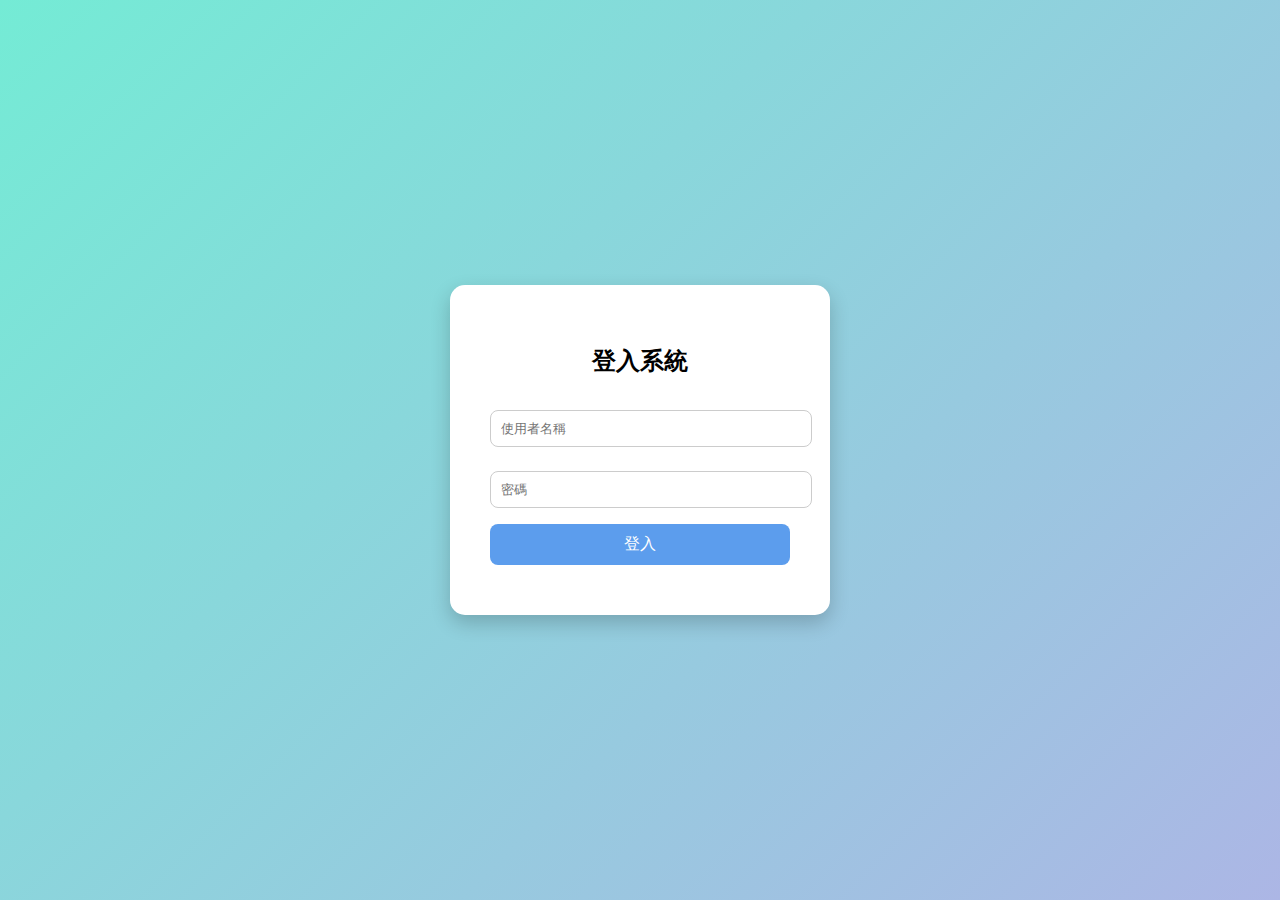
<file: login.html>
<!DOCTYPE html>
<html lang="zh-Hant">
<head>
  <meta charset="UTF-8" />
  <meta name="viewport" content="width=device-width, initial-scale=1.0" />
  <title>登入頁面</title>
  <style>
    body {
      font-family: "Microsoft JhengHei", sans-serif;
      background: linear-gradient(135deg, #74ebd5, #ACB6E5);
      display: flex;
      align-items: center;
      justify-content: center;
      height: 100vh;
      margin: 0;
    }
    .login-container {
      background-color: white;
      padding: 40px;
      border-radius: 15px;
      box-shadow: 0 8px 20px rgba(0,0,0,0.2);
      width: 300px;
      text-align: center;
    }
    .login-container h2 {
      margin-bottom: 25px;
    }
    .login-container input[type="text"],
    .login-container input[type="password"] {
      width: 100%;
      padding: 10px;
      margin: 8px 0 16px 0;
      border: 1px solid #ccc;
      border-radius: 8px;
    }
    .login-container button {
      width: 100%;
      padding: 10px;
      background-color: #5c9ded;
      color: white;
      border: none;
      border-radius: 8px;
      cursor: pointer;
      font-size: 16px;
    }
    .login-container button:hover {
      background-color: #3c7bd6;
    }
    .error {
      color: red;
      font-size: 14px;
      margin-top: 10px;
    }
  </style>
</head>
<body>
  <div class="login-container">
    <h2>登入系統</h2>
    <form id="loginForm">
      <input type="text" placeholder="使用者名稱" id="username" name="username" required />
      <input type="password" placeholder="密碼" id="password" name="password" required />
      <button type="submit">登入</button>
      <div id="errorMsg" class="error"></div>
    </form>
  </div>

  <script>
    document.getElementById("loginForm").addEventListener("submit", function(event) {
      event.preventDefault();
      const username = document.getElementById("username").value.trim();
      const password = document.getElementById("password").value;
      const errorMsg = document.getElementById("errorMsg");

      if (password === "secret123") {
        localStorage.setItem("username", username);
        window.location.href = "welcome.html";
      } else {
        errorMsg.textContent = "密碼錯誤，請再試一次。";
      }
    });
  </script>
</body>
</html>
</file>
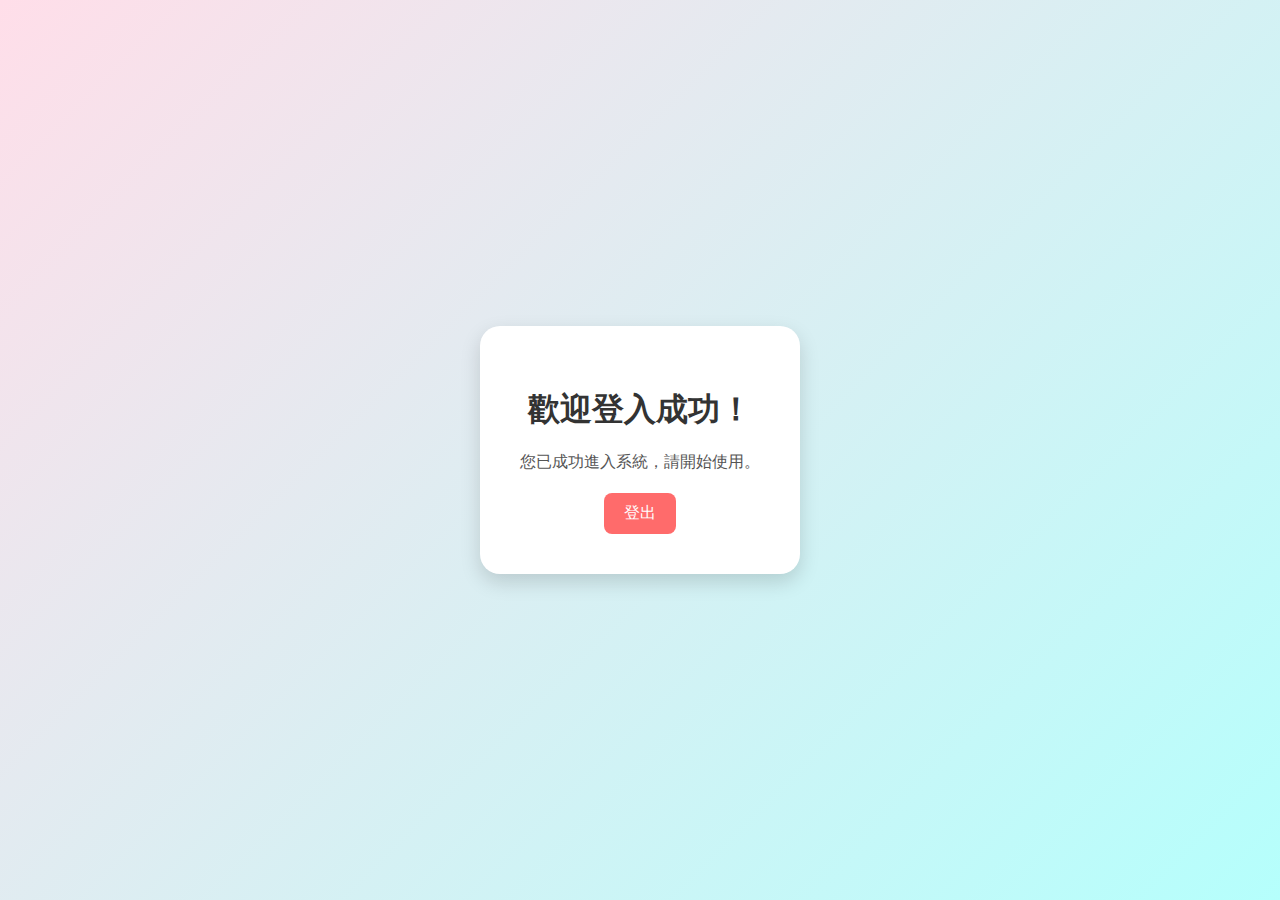
<file: welcome.html>
<!DOCTYPE html>
<html lang="zh-Hant">
<head>
  <meta charset="UTF-8">
  <meta name="viewport" content="width=device-width, initial-scale=1.0">
  <title>歡迎頁面</title>
  <style>
    body {
      font-family: "Microsoft JhengHei", sans-serif;
      background: linear-gradient(135deg, #FFDEE9, #B5FFFC);
      display: flex;
      justify-content: center;
      align-items: center;
      height: 100vh;
      margin: 0;
    }
    .welcome-box {
      background-color: white;
      padding: 40px;
      border-radius: 20px;
      box-shadow: 0 8px 20px rgba(0, 0, 0, 0.15);
      text-align: center;
    }
    .welcome-box h1 {
      color: #333;
      margin-bottom: 20px;
    }
    .welcome-box p {
      color: #555;
      font-size: 16px;
      margin-bottom: 20px;
    }
    .logout-button {
      padding: 10px 20px;
      background-color: #ff6b6b;
      color: white;
      border: none;
      border-radius: 8px;
      cursor: pointer;
      font-size: 16px;
    }
    .logout-button:hover {
      background-color: #e63946;
    }
  </style>
</head>
<body>
  <div class="welcome-box">
    <h1 id="welcomeText">歡迎登入成功！</h1>
    <p>您已成功進入系統，請開始使用。</p>
    <button class="logout-button" onclick="logout()">登出</button>
  </div>

  <script>
    const params = new URLSearchParams(window.location.search);
    const username = params.get('user');
    if (username) {
      document.getElementById('welcomeText').textContent = 歡迎 ${username} 登入成功！;
    }

    function logout() {
      window.location.href = "index.html";
    }
  </script>
</body>
</html>
</file>
